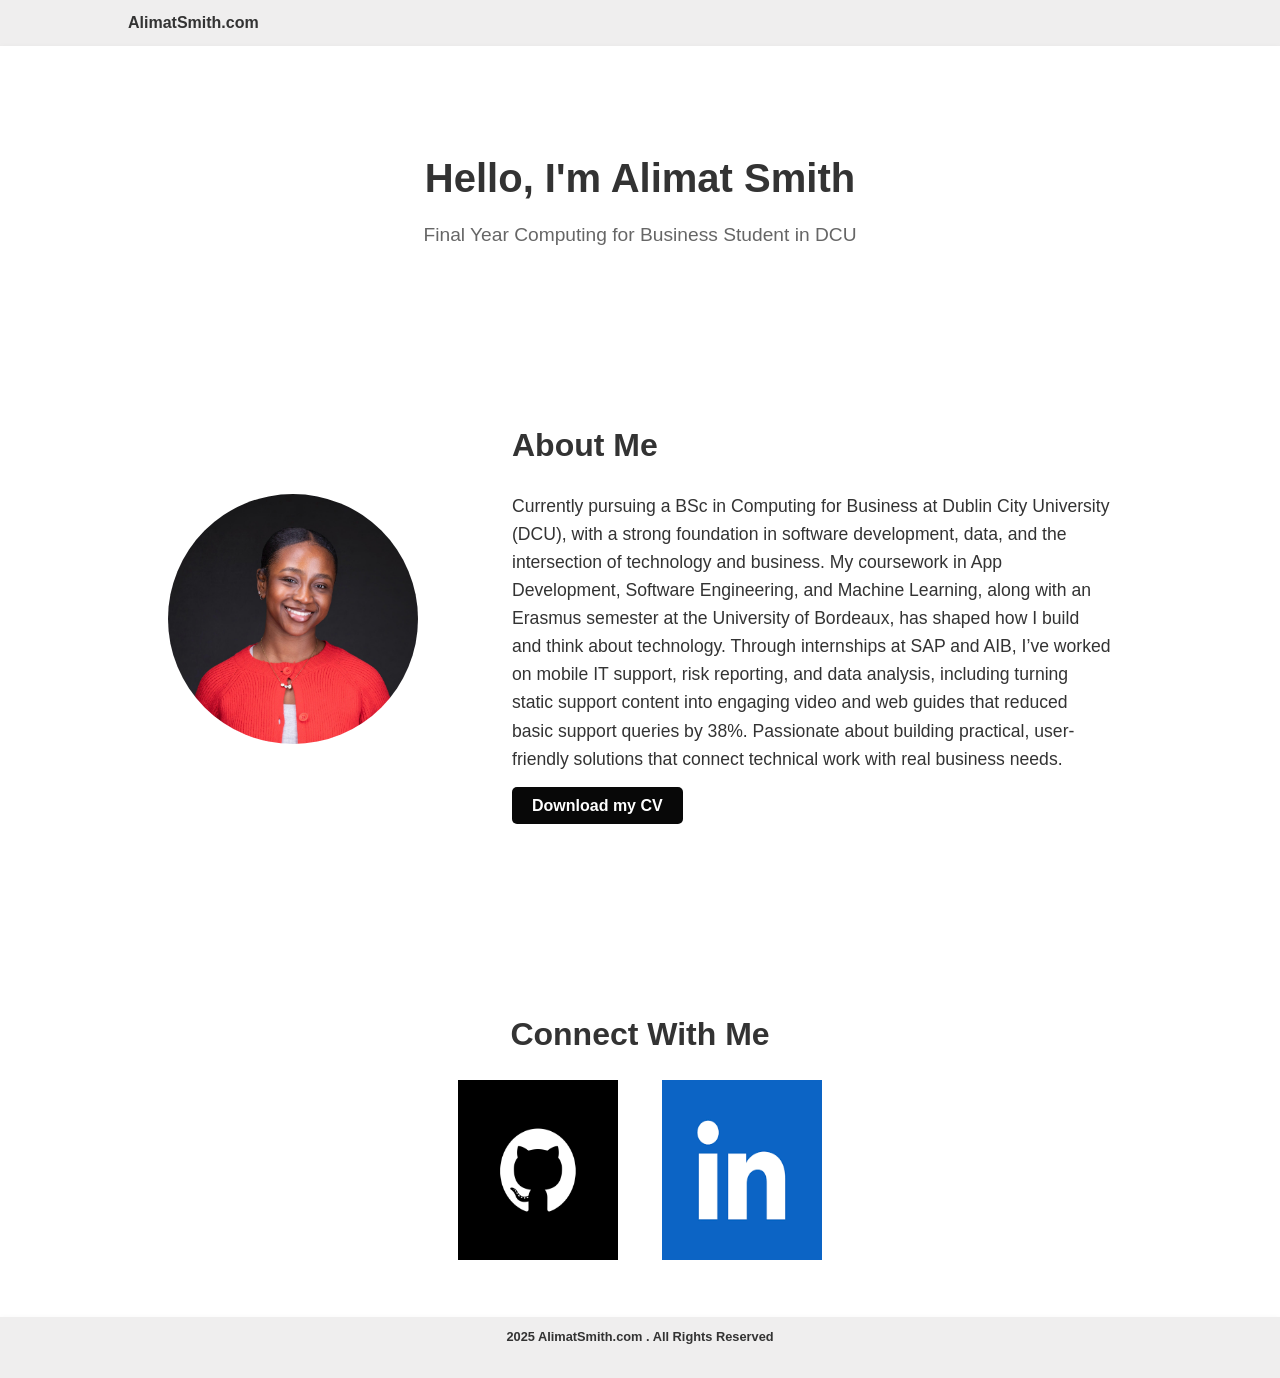
<file: index.html>
<!DOCTYPE html>
<html lang="en">
<head>
  <meta charset="UTF-8">
  <meta name="viewport" content="width=device-width, initial-scale=1.0">
  <meta http-equiv="X-UA-Compatible" content="ie=edge">
  <title>Portfolio</title>
  <link rel="stylesheet" href="style.css">
  <link href="https://fonts.googleapis.com/css2?family=Roboto:wght@400;500;700&display=swap" rel="stylesheet">
  
</head>
<body>

    <header class="main-header">
        <div class="container">
            <h5>AlimatSmith.com</h5>
        </div>
    </header>
    

  <div class="intro-head">
    <div class="intro">
        <h1>Hello, I'm Alimat Smith</h1>
        <p>Final Year Computing for Business Student in DCU</p>
    </div>
</div>

  <!-- About Me Section -->
  <section class="about">
    <div class="container">
      <div class="about-content">
        <img src="images/profile.jpg" alt="Profile Picture" class="profile-img">
        <div class="about-text">
          <h2>About Me</h2>
          <p>Currently pursuing a BSc in Computing for Business at Dublin City University (DCU), with a strong foundation in software development, data, and the intersection of technology and business. My coursework in App Development, Software Engineering, and Machine Learning, along with an Erasmus semester at the University of Bordeaux, has shaped how I build and think about technology. Through internships at SAP and AIB, I’ve worked on mobile IT support, risk reporting, and data analysis, including turning static support content into engaging video and web guides that reduced basic support queries by 38%. Passionate about building practical, user-friendly solutions that connect technical work with real business needs.</p>
          <a href="resume.pdf" class="resume-button">Download my CV</a>
        </div>
      </div>

      <!-- Social Links Section -->
      <div class="social-links">
        <h2>Connect With Me</h2>
        <a href="https://github.com/smitha85" target="_blank">
          <img src="images/github-icon.png" alt="GitHub">
        </a>
        <a href="https://linkedin.com/in/alimat-smith-b34a9a349" target="_blank">
          <img src="images/linkedin-icon.png" alt="LinkedIn">
        </a>
      </div>
    </div>
  </section>
  <footer class="footer">
    <div class="container">
        <p>2025 AlimatSmith.com . All Rights Reserved</p>
    </div>
</footer>
</body>
</html>
</file>
<file: style.css>
﻿/* Reset default styles */
* {
    margin: 0;
    padding: 0;
    box-sizing: border-box;
  }
  
  body {
    font-family: 'Trebuchet MS', 'Lucida Sans Unicode', 'Lucida Grande', 'Lucida Sans', Arial, sans-serif;
    background-color: #f9f9f9;
    color: #333;
    line-height: 1.6;
  }
  
  /* Container to center content */
  .container {
    width: 80%;
    margin: 0 auto;
  }
  
  
  /* About Me Section */
  .about {
    padding: 50px;
    background-color: #fff;
  }
  
  .about-content {
    display: flex;
    align-items: center;
    justify-content: space-between;
    gap: 30px;
  }
  
  .profile-img {
    width: 250px;
    height: 250px;
    object-fit: cover;
    border-radius: 50%;
  }
  
  .about-text {
    max-width: 600px;
  }
  
  h2 {
    font-size: 2rem;
    margin-bottom: 20px;
  }
  
  p {
    font-size: 1.1rem;
    margin-bottom: 20px;
  }
  
  .resume-button {
    padding: 10px 20px;
    background-color: #080808;
    color: #fff;
    text-decoration: none;
    font-weight: bold;
    border-radius: 5px;
  }
  
  .resume-button:hover {
    background-color: #0056b3;
  }
  
  /* Social Links */
  .social-links {
    padding-top: 150px;
    text-align: center;
    margin-top: 40px;
  }
  
  .social-links a {
    margin: 0 20px;
    display: inline-block;
  }
  
  .social-links img {
    width: 160px; /* Set equal width and height for the icons */
    height: 180px;
    transition: transform 0.3s ease;
  }
  
  .social-links img:hover {
    transform: scale(1.1);
  }

  .intro {
    width: 80%;
    margin: 0 auto;
}

.intro-head {
    background-color: #fff;
    padding: 100px 0;
    text-align: center;
    box-shadow: 0 4px 8px rgba(0, 0, 0, 0.1);
}

.intro-head h1 {
    font-size: 2.5rem;
    font-weight: bold;
    color: #333;
    margin-bottom: 10px;
}

.intro-head p {
    font-size: 1.2rem;
    color: #666;
    margin-bottom: 20px;
}

.intro-head nav ul {
    list-style: none;
    padding: 0;
    display: flex;
    justify-content: center;
}

.intro-head nav ul li {
    margin: 0 15px;
}

.intro-head nav ul li a {
    text-decoration: none;
    color: #333;
    font-size: 1.1rem;
}

.main-header {
    background-color: #efeeee;
    padding: 10px 0;
    text-align: center;
    box-shadow: 0 4px 8px rgba(0, 0, 0, 0.1);
}

.main-header h5 {
    text-align: left;
    font-size: 1rem;
    font-weight: 700;
    color: #333;
}

footer {
    background-color: #efeeee;
    padding: 10px;
    text-align: center;
    box-shadow: 0 4px 8px rgba(0, 0, 0, 0.1);
}

footer p {
    font-family: Arial, sans-serif;
    font-size: 0.8rem;
    text-align: center;
    font-weight: 600;
    color: #333;
}
</file>
